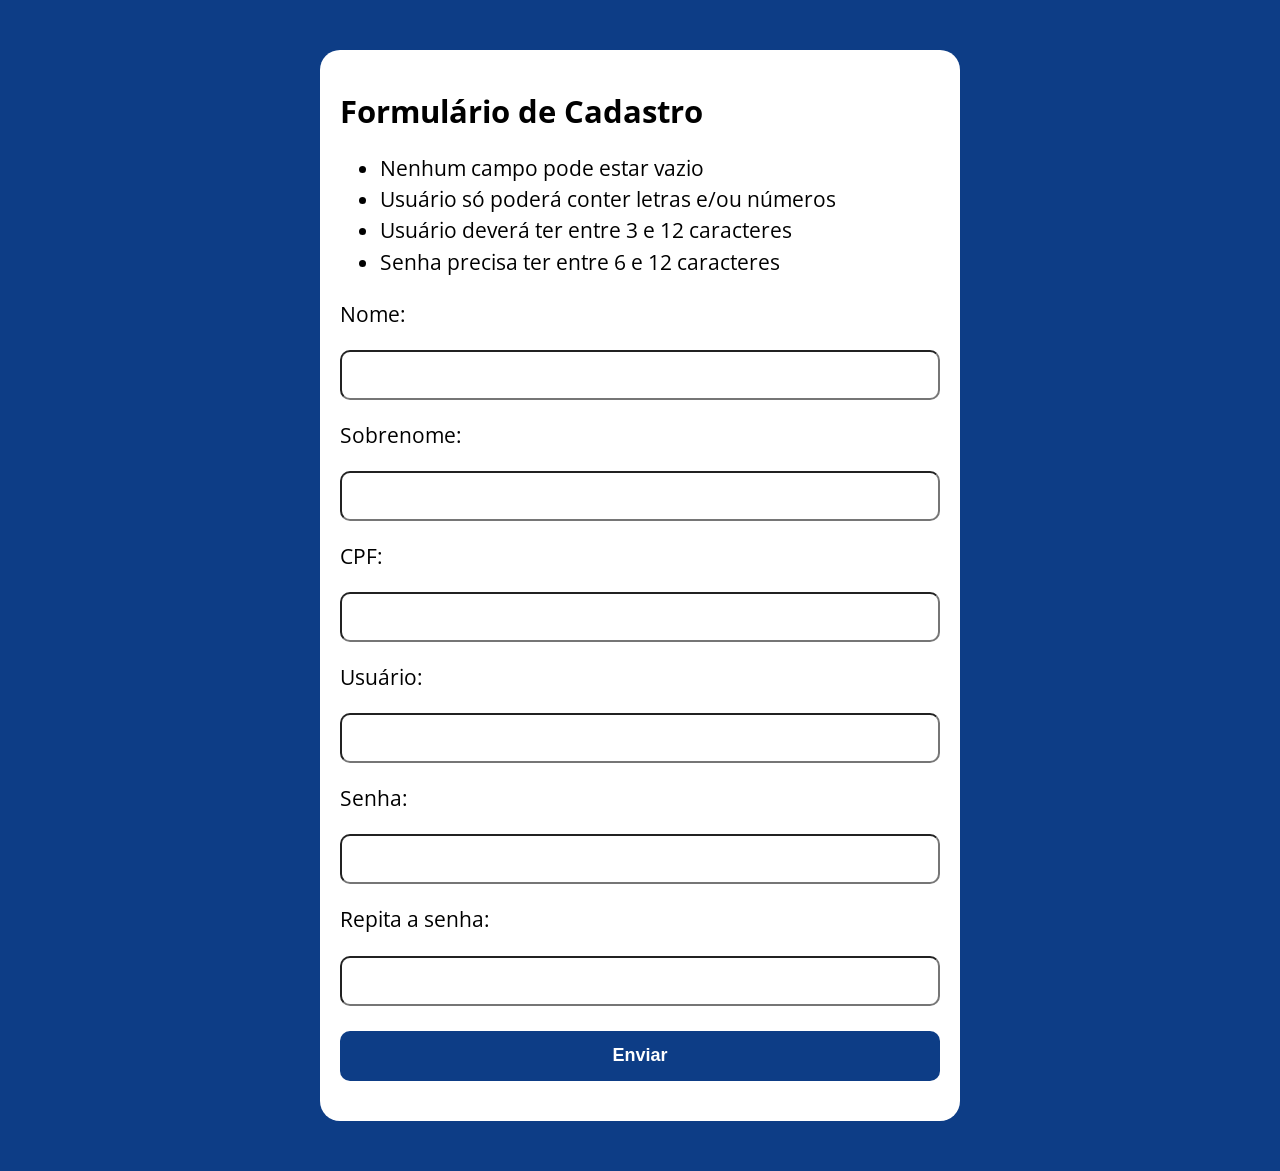
<file: Seção_POO/aula86/index.html>
<!DOCTYPE html>
<html lang="pt-br">
<head>
    <meta charset="UTF-8">
    <meta name="viewport" content="width=device-width, initial-scale=1.0">
    <title>Modelo</title>
    <link rel="stylesheet" href="./assets/css/style.css">
</head>
<body>
    
    <section class="container">
        <h1>Formulário de Cadastro</h1>

        <ul>
            <li>Nenhum campo pode estar vazio</li>
            <li>Usuário só poderá conter letras e/ou números</li>
            <li>Usuário deverá ter entre 3 e 12 caracteres</li>
            <li>Senha precisa ter entre 6 e 12 caracteres</li>
        </ul>

        <form action="/" method="POST" class="formulario">

            <label for="name">Nome:</label>
            <input type="text" class="name validar">
            <label for="lastname">Sobrenome:</label>
            <input type="text" class="lastname validar">
            <label for="cpf">CPF:</label>
            <input type="text" class="cpf validar">
            <label for="username">Usuário:</label>
            <input type="text" class="username validar">
            <label for="password">Senha:</label>
            <input type="password" class="password validar">
            <label for="password2">Repita a senha:</label>
            <input type="password" class="password2 validar">

            <button type="submit">Enviar</button>
        </form>
    </section>

    <script src="./assets/js/main.js"></script>
    <script src="./assets/js/validaCPF.js"></script>
    </section>
</body>
</html>
</file>
<file: Seção_POO/aula86/assets/css/style.css>
@import url('https://fonts.googleapis.com/css2?family=Open+Sans:ital,wght@0,300..800;1,300..800&display=swap');

:root{
    --primary-color: rgb(13, 61, 134);
    --primary-color-darker: rgb(9, 40, 89);
}

* {
    box-sizing: border-box;
    outline: 0;
}

body{
    margin: 0;
    padding: 0;
    background-color: var(--primary-color);
    font-family: "Open Sans", sans-serif;
    font-size: 1.3em;
    line-height: 1.5em;
}

.container{
    max-width: 640px;
    margin: 50px auto;
    background-color: white;
    padding: 20px;
    border-radius: 20px;
}

form input, form label, form button {
    display: block;
    width: 100%;
    margin-bottom: 20px;
}

form input{
    font-size: 24px;
    height: 50px;
    padding: 0 20px;
    border-radius: 10px;
}

form input:focus{
    outline: 1px solid var(--primary-color);
}

form button{
    border: none;
    border-radius: 10px;
    background-color: var(--primary-color);
    color: white;
    font-size: 18px;
    font-weight: 700;
    height: 50px;
    cursor: pointer;
    margin-top: 25px;
}

form button:hover{
    background-color: var(--primary-color-darker);
    transition: 300ms;
}

form button:active{
    transition: 50ms;
    transform: scale(0.98);
}

.error-text{
    color: red;
    font-size: 14px;
    margin-top: -15px;
    margin-bottom: 15px;
}
</file>
